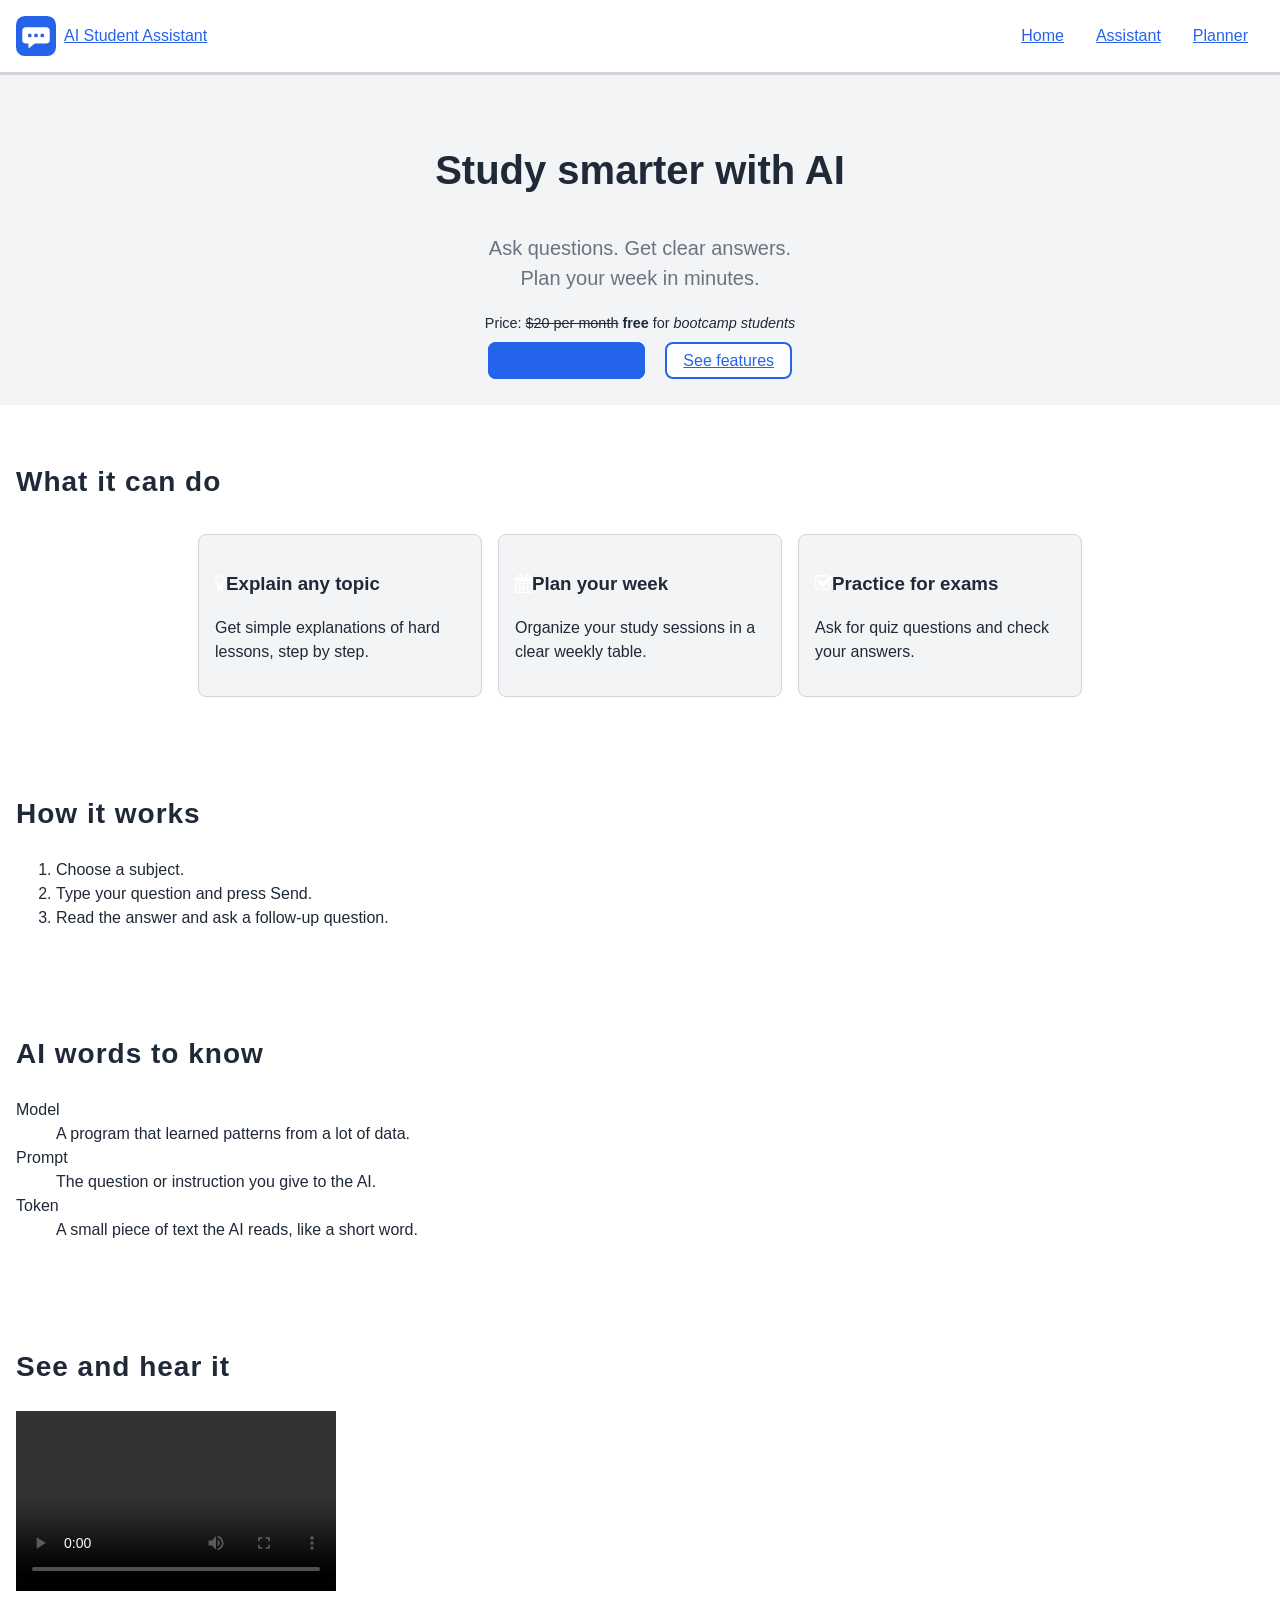
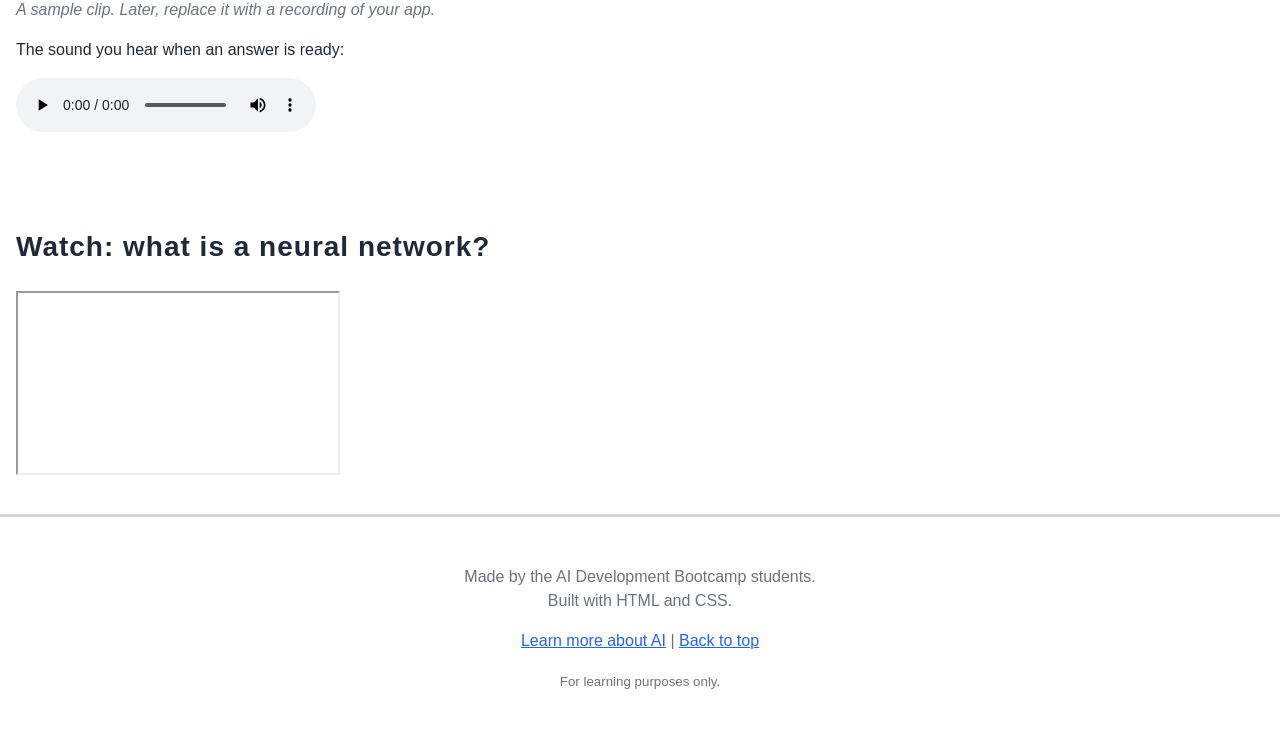
<file: index.html>
<!DOCTYPE html>
<html lang="en">
  <head>
    <meta charset="UTF-8">
    <title>AI Student Assistant</title>
    <link rel="icon" href="images/logo.svg" type="image/svg+xml">
    <link rel="stylesheet" href="styles.css">
    <link rel="stylesheet" href="https://cdnjs.cloudflare.com/ajax/libs/font-awesome/4.7.0/css/font-awesome.min.css">
  </head>
  <body>
    <!-- Header: logo and navigation links -->
    <header class="navbar" id="top">
      <a class="brand" href="index.html" title="Go to the home page">
        <img class="brand-logo" src="images/logo.svg" alt="AI Student Assistant logo" width="40" height="40">
        AI Student Assistant
      </a>
      <nav class="nav-links">
        <a class="nav-link" href="index.html">Home</a>
        <a class="nav-link" href="assistant.html">Assistant</a>
        <a class="nav-link" href="planner.html">Planner</a>
      </nav>
    </header>

    <!-- Main content of the page -->
    <main>
      <!-- Hero: the first thing visitors see -->
      <section class="hero">
        <h1 class="hero-title">Study smarter with AI</h1>
        <p class="hero-text">Ask questions. Get clear answers.<br>Plan your week in minutes.</p>
        <p id="price">Price: <del>$20 per month</del> <b>free</b> for <i>bootcamp students</i></p>
        <div class="hero-actions">
          <a class="button" href="assistant.html"><i class = "fa fa-comments"></i>Ask a question</a>
          <a class="button button--secondary" href="#features">See features</a>
        </div>
      </section>

      <!-- Features: what the assistant can do -->
      <section class="section" id="features">
        <h2 class="section-title">What it can do</h2>
        <div class="feature-list">
          <article class="feature-card">
            <h3 class="feature-title"><i class = "fa fa-lightbulb-o feature-icon"></i>Explain any topic</h3>
            <p>Get simple explanations of hard lessons, step by step.</p>
          </article>
          <article class="feature-card">
            <h3 class="feature-title"><i class = "fa fa-calendar feature-icon"></i>Plan your week</h3>
            <p>Organize your study sessions in a clear weekly table.</p>
          </article>
          <article class="feature-card">
            <h3 class="feature-title"><i class = "fa fa-check-square-o feature-icon"></i>Practice for exams</h3>
            <p>Ask for quiz questions and check your answers.</p>
          </article>
        </div>
      </section>

      <!-- How it works: three simple steps -->
      <section class="section" id="how-it-works">
        <h2 class="section-title">How it works</h2>
        <ol class="steps">
          <li>Choose a subject.</li>
          <li>Type your question and press Send.</li>
          <li>Read the answer and ask a follow-up question.</li>
        </ol>
      </section>

      <!-- Glossary: AI words explained -->
      <section class="section" id="glossary">
        <h2 class="section-title">AI words to know</h2>
        <dl class="glossary">
          <dt>Model</dt>
          <dd>A program that learned patterns from a lot of data.</dd>
          <dt>Prompt</dt>
          <dd>The question or instruction you give to the AI.</dd>
          <dt>Token</dt>
          <dd>A small piece of text the AI reads, like a short word.</dd>
        </dl>
      </section>

      <!-- Demo: video and audio files -->
      <section class="section" id="demo">
        <h2 class="section-title">See and hear it</h2>
        <figure class="demo-figure">
          <video class="demo-video" width="320" height="180" controls>
            <source src="media/demo.mp4" type="video/mp4">
            Your browser cannot play this video.
          </video>
          <figcaption class="demo-caption">A sample clip. Later, replace it with a recording of your app.</figcaption>
        </figure>
        <p>The sound you hear when an answer is ready:</p>
        <audio controls>
          <source src="media/chime.wav" type="audio/wav">
          Your browser cannot play this audio.
        </audio>
      </section>

      <!-- Intro video embedded from YouTube -->
      <section class="section" id="intro">
        <h2 class="section-title">Watch: what is a neural network?</h2>
        <iframe class="intro-video" width="320" height="180" src="https://www.youtube.com/embed/aircAruvnKk" title="But what is a neural network?" allowfullscreen></iframe>
      </section>
    </main>

    <!-- Footer: information about the site -->
    <footer class="footer">
      <p>Made by the AI Development Bootcamp students.<br>Built with HTML and CSS.</p>
      <p><a href="https://en.wikipedia.org/wiki/Artificial_intelligence">Learn more about AI</a> | <a href="#top">Back to top</a></p>
      <p><small>For learning purposes only.</small></p>
    </footer>
  </body>
</html>
</file>
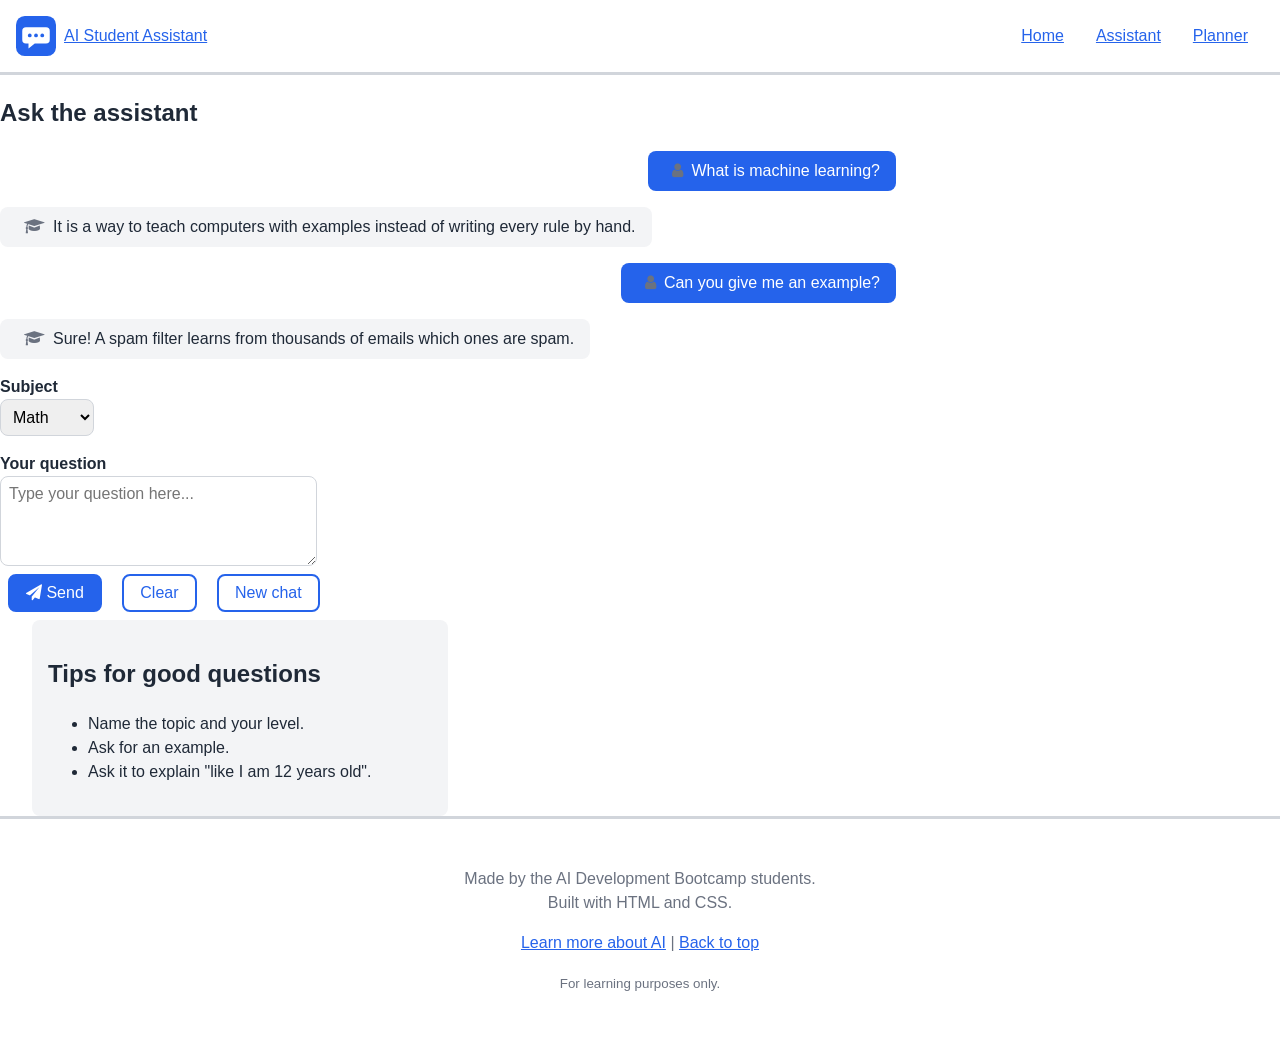
<file: assitant.html>
<!DOCTYPE html>
<html lang="en">
  <head>
    <meta charset="UTF-8">
    <title>Assistant | AI Student Assistant</title>
    <link rel="icon" href="images/logo.svg" type="image/svg+xml">
    <link rel="stylesheet" href="styles.css">
    <link rel="stylesheet" href="https://cdnjs.cloudflare.com/ajax/libs/font-awesome/4.7.0/css/font-awesome.min.css">
  </head>
  <body>
    <!-- Header: logo and navigation links -->
    <header class="navbar" id="top">
      <a class="brand" href="index.html" title="Go to the home page">
        <img class="brand-logo" src="images/logo.svg" alt="AI Student Assistant logo" width="40" height="40">
        AI Student Assistant
      </a>
      <nav class="nav-links">
        <a class="nav-link" href="index.html">Home</a>
        <a class="nav-link" href="assistant.html">Assistant</a>
        <a class="nav-link" href="planner.html">Planner</a>
      </nav>
    </header>

    <!-- Main content: the chat and a sidebar with tips -->
    <main class="chat-page">
      <section class="chat">
        <h1 class="page-title">Ask the assistant</h1>
        <!-- Example conversation (static for now) -->
        <div class="chat-history">
          <div class="chat-row chat-row--user">
            <div class="chat-bubble chat-bubble--user"><i class="fa fa-user chat-avatar"></i>What is machine learning?</div>
          </div>
          <div class="chat-row chat-row--ai">
            <div class="chat-bubble chat-bubble--ai"><i class="fa fa-graduation-cap chat-avatar"></i>It is a way to teach computers with examples instead of writing every rule by hand.</div>
          </div>
          <div class="chat-row chat-row--user">
            <div class="chat-bubble chat-bubble--user"><i class="fa fa-user chat-avatar"></i>Can you give me an example?</div>
          </div>
          <div class="chat-row chat-row--ai">
            <div class="chat-bubble chat-bubble--ai"><i class="fa fa-graduation-cap chat-avatar"></i>Sure! A spam filter learns from thousands of emails which ones are spam.</div>
          </div>
        </div>
        <!-- Question form -->
        <form class="chat-form">
          <label class="form-label" for="subject">Subject</label>
          <select class="form-field" id="subject" name="subject">
            <option value="math">Math</option>
            <option value="physics">Physics</option>
            <option value="coding">Coding</option>
            <option value="english">English</option>
          </select>
          <label class="form-label" for="question">Your question</label>
          <textarea class="form-field" id="question" name="question" rows="4" cols="30" placeholder="Type your question here..."></textarea>
          <div class="form-actions">
            <button class="button" type="submit"><i class="fa fa-paper-plane"></i> Send</button>
            <button class="button button--secondary" type="reset">Clear</button>
            <button class="button button--secondary" type="button">New chat</button>
          </div>
        </form>
      </section>

      <!-- Sidebar: tips for good questions -->
      <aside class="chat-tips">
        <h2 class="tips-title">Tips for good questions</h2>
        <ul class="tips-list">
          <li>Name the topic and your level.</li>
          <li>Ask for an example.</li>
          <li>Ask it to explain "like I am 12 years old".</li>
        </ul>
      </aside>
    </main>

    <!-- Footer: information about the site -->
    <footer class="footer">
      <p>Made by the AI Development Bootcamp students.<br>Built with HTML and CSS.</p>
      <p><a href="https://en.wikipedia.org/wiki/Artificial_intelligence">Learn more about AI</a> | <a href="#top">Back to top</a></p>
      <p><small>For learning purposes only.</small></p>
    </footer>
  </body>
</html>
</file>
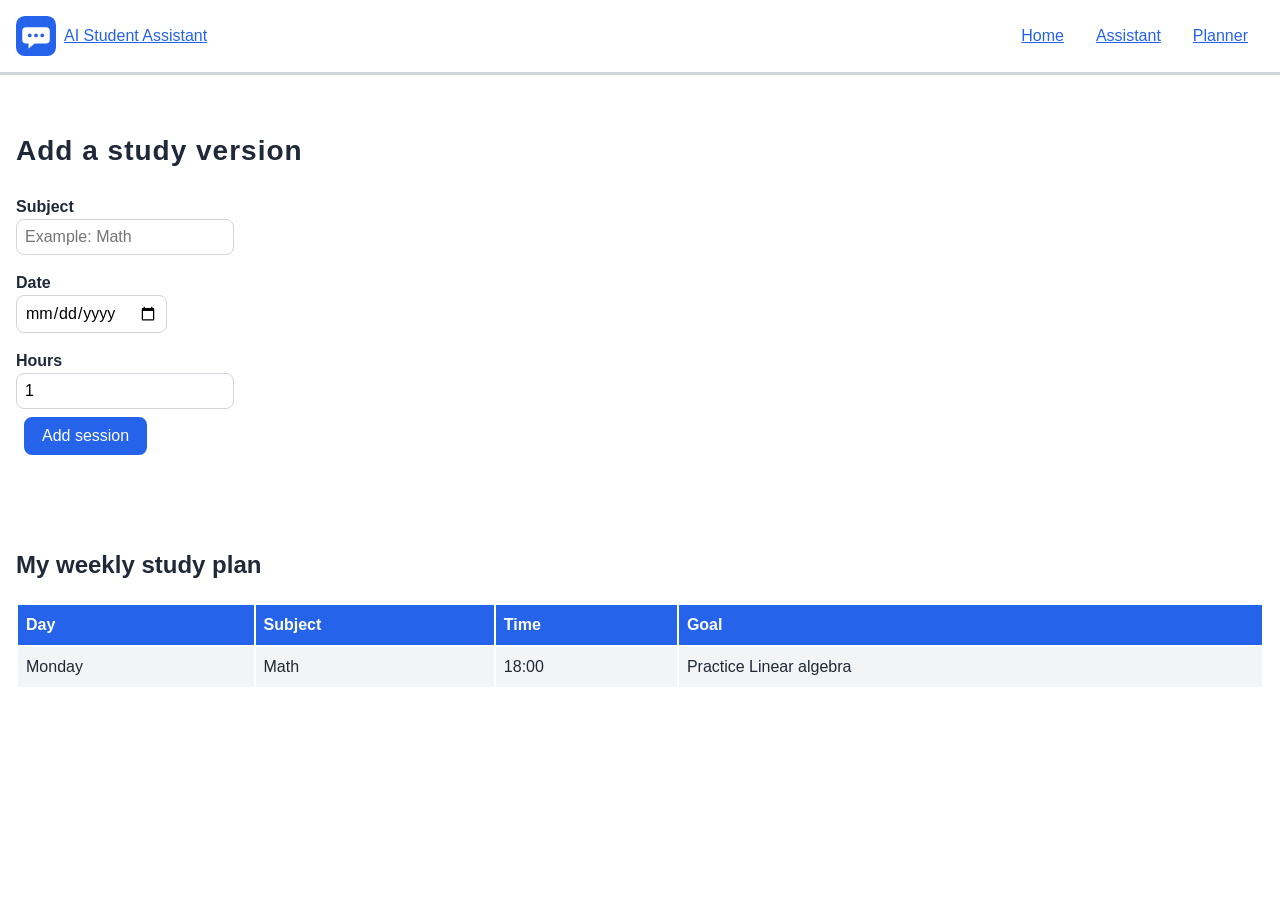
<file: planner.html>
<!DOCTYPE html>
<html lang="en">
  <head>
    <meta charset="UTF-8">
    <title>Planner | AI Student Assistant</title>
    <link rel="icon" href="images/logo.svg" type="image/svg+xml">
    <link rel="stylesheet" href="styles.css">
  </head>
  <body>
       <!-- Header: logo and navigation links -->
    <header class="navbar" id="top">
      <a class="brand" href="index.html" title="Go to the home page">
        <img class="brand-logo" src="images/logo.svg" alt="AI Student Assistant logo" width="40" height="40">
        AI Student Assistant
      </a>
      <nav class="nav-links">
        <a class="nav-link" href="index.html">Home</a>
        <a class="nav-link" href="assistant.html">Assistant</a>
        <a class="nav-link" href="planner.html">Planner</a>
      </nav>
    </header>
    <main>
      <section class = "section">
        <h2 class = "section-title">Add a study version</h2>
        <form class = "planner-form">
          <label class = "form-label" for="session-subject">Subject</label>
          <input class="form-field" type="text" id="session-subject" name="subject" placeholder="Example: Math" maxlength="30">
          <label class = "form-label" for = "session-date">Date</label>
          <input class="form-field" type="date" id="session-date" name="date">
          <label class="form-label" for="session-hours">Hours</label>
          <input class="form-field" type="number" id="session-hours" name="hours" value="1">
          <input class="button" type="submit" value="Add session">
        </form>
      </section>
        <section class = "section">
            <h1 class = "page-title">My weekly study plan</h1>
            <table class = "planner-table">
                <tr>
                    <th>Day</th>
                    <th>Subject</th>
                    <th>Time</th>
                    <th>Goal</th>
                </tr>
                <tr>
                    <td>Monday</td>
                    <td>Math</td>
                    <td>18:00</td>
                    <td>Practice Linear algebra</td>
                </tr>
            </table>
        </section>
    </main>
  </body>
</html>
</file>
<file: styles.css>
html{
    --color-primary:#2563eb;
    --color-on-primary:#ffffff;
    --color-text: #1f2937;
    --color-muted: #6b7280;
    --color-background: #ffffff;
    --color-surface: #f3f4f6;
    --color-border: #d1d5db;
    --font-main: Arial, Helvetica, sans-serif;
    --space-s: 8px;
    --space-m: 16px;
    --space-l: 32px;
    --radius: 8px;
    font-size:16px;
    --color-primary-dark: #1e40af;
    --color-visited: #7c3aed;
}
body {
    margin:0;
    font-family: var(--font-main);
    color: var(--color-text);
    background-color: var(--color-background);
    line-height: 1.5;
}

a {
    color:var(--color-primary);
}
.hero{
    text-align: center;
    padding: var(--space-l) var(--space-m);
    background-color: var(--color-surface);
}
.hero-title{
    font-size: 2.5rem;
}
.hero-text{
    font-size: 1.25rem;
    color: var(--color-muted);
}
#price{
    font-size: 0.9rem;
}
.section-title{
    font-size: 1.75rem;
    letter-spacing: 1px;
}
.demo-caption{
    font-style: italic;
    color: var(--color-muted)
}
.footer{
    text-align:center;
    color: var(--color-muted);
    padding: var(--space-l) var(--space-m);
    border-top: 3px solid var(--color-border);
}
.navbar{
    padding: var(--space-m);
    border-bottom: 3px solid var(--color-border);
    display:flex;
    flex-direction: column;
    align-items: center;
}
.brand{
    display:flex;
    align-items: center;
}
.nav-links{
    display:flex;
    flex-wrap: wrap;
    justify-content: center;
}
.brand-logo{
    margin-right: var(--space-s);   
}
.nav-link{
    padding: var(--space-s) var(--space-m);
    
}
.button{
    margin: var(--space-s);
    padding: var(--space-s) var(--space-m);
    border: 2px solid var(--color-primary);
    border-radius: var(--radius);
    background-color: var(--color-primary);
    color: var(--color-on-primary);
    font-family: var(--font-main);
    font-size: 1rem;
}
.button--secondary{
    background-color: var(--color-background);
    color:var(--color-primary);
}
.section{
    padding : var(--space-l) var(--space-m);
}
.feature-list{
    display: flex;
    flex-wrap:wrap;
    justify-content: center;
}
.feature-card{
    width: 250px;
    margin: var(--space-s);
    padding: var(--space-m);
    border: 1px solid var(--color-border);
    border-radius: var(--radius);
    background-color: var(--color-surface);
    display:inline-block;
}
.feature-card:hover{
    width: 250px;
    margin: var(--space-s);
    padding: var(--space-m);
    border: 1px solid var(--color-text);
    border-radius: var(--radius);
    background-color: var(--color-primary-dark);
    display:inline-block;
   color:var(--color-background); 
}
.demo-figure{
    margin:0;
}
.planner-table{
    width: 100%;
}
th, td{
    padding: var(--space-s);
    text-align: left;
}
th{
    background-color:var(--color-primary);
    color: var(--color-on-primary)
}
td{
    background-color: var(--color-surface);
}
.form-label{
    display: block;
    margin-top: var(--space-m);
    font-weight: bold;

}
.form-field{
    display: block;
    padding: var(--space-s);
    border: 1px solid var(--color-border);
    border-radius: var(--radius);
    font-family: var(--font-main);
    font-size: 1rem;
}
.chate-page{
    display: flex;
    flex-direction: column;
    padding:var(--space-s)
}
.chat-row{
    display:flex;
    align-items: flex-end;
    margin-bottom: var(--space-m);
}
.chat-row--user{
    justify-content: flex-end;
}
.chat-row--ai{
    justify-content: flex-start;
}
.chat-bubble{
    padding: var(--space-s) var(--space-m);
    border-radius: var(--radius);
}
.chat-bubble--user{
    margin-left:var(--space-l);
    background-color: var(--color-primary);
    color: var(--color-on-primary);
}
.chat-bubble--ai{
    margin-right: var(--space-l);
    background-color: var(--color-surface);
}
.chat-tips{
    margin-top: var(--space-l);
    padding:var(--space-m);
    border-radius: var(--radius);
    background-color: var(--color-surface);
}
.feature-icon{
    font-size: 2rem;
    color: var(--color-on-primary)
}
.chat-avatar{
    margin : 0 var(--space-s);
    font-size: 1.5rem;
    color: var(--color-muted)
}
.button:hover{
    background-color: var(--color-primary-dark);
    color: var(--color-on-primary);
    border: 2px solid var(--color-primary-dark);
}
a:link{
    color: var(--color-primary)
}
a :visited{
    color:var(--color-visited)
}
a:active{
    color:var(--color-text)
}


.nav-link:active {
  color: var(--color-primary-dark);
}
.nav-link:hover {
  color: var(--color-primary-dark);
  background-color: var(--color-surface);
  border-radius: var(--radius);
}
@media screen and (min-width:750px){
    .navbar{
        flex-direction:row;
        justify-content: space-between;
    }
    .chat-page {
    flex-direction: row;
    align-items: flex-start;
  }

  .chat {
    width: 70%;
  }

  .chat-tips {
    width: 30%;
    margin-top: 0;
    margin-left: var(--space-l);
  }
}
</file>
